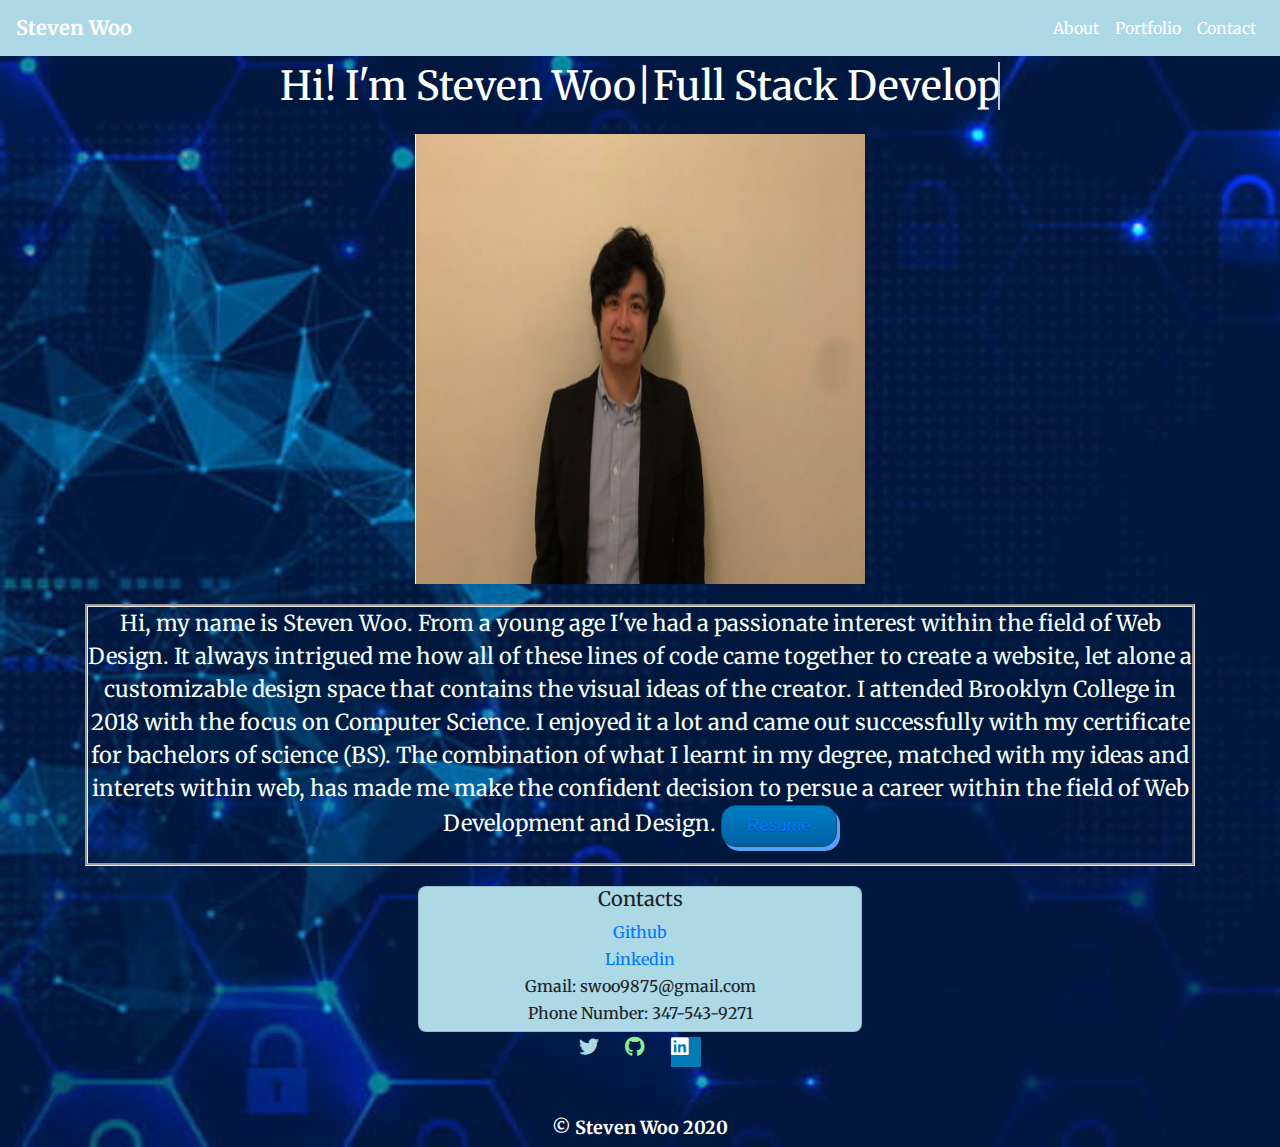
<file: index.html>
<!DOCTYPE html>
<html lang="en">

<head>
    <meta charset="UTF-8">
    <meta name="viewport" content="width=device-width, initial-scale=1.0">
    <meta http-equiv="X-UA-Compatible" content="ie=edge">
    <link rel="stylesheet" href="https://cdnjs.cloudflare.com/ajax/libs/twitter-bootstrap/4.5.2/css/bootstrap.min.css">
    <link rel="stylesheet" href="https://cdnjs.cloudflare.com/ajax/libs/font-awesome/5.15.0/css/all.min.css">
    <link rel="preconnect" href="https://fonts.gstatic.com">
    <link href="https://fonts.googleapis.com/css2?family=Merriweather&display=swap" rel="stylesheet">
    <link rel="stylesheet" href="assets/css/style.css">
    <title>Responsive Portfolio</title>
</head>

<body class="about">
    <header>
        <!--Navbar-->
        <!-- Shows the hammburger sign when the screen is smaller -->
        <nav class="navbar navbar-expand-lg navbar-light bg-light">
            <a class="navbar-brand" href="index.html">Steven Woo</a>
            <!-- bootstrap of the navbar -->
            <button class="navbar-toggler" type="button" data-toggle="collapse" data-target="#navbarNav"
                aria-controls="navbarNav" aria-expanded="false" aria-label="Toggle navigation">
                <span class="navbar-toggler-icon"></span>
            </button>
            <!-- list items on the navbar -->
            <div class="collapse navbar-collapse" id="navbarNav">
                <ul class="navbar-nav">
                    <li class="nav-item">
                        <a class="nav-link" href="index.html">About</a>
                    </li>
                    <li class="nav-item">
                        <a class="nav-link" href="portfolio.html">Portfolio</a>
                    </li>
                    <li class="nav-item">
                        <a class="nav-link" href="contact.html">Contact</a>
                    </li>
                </ul>
            </div>
        </nav>
    </header>

    <!-- Background Picture -->

    <!-- About me section-->
    <!-- the row contains a picture and paragraph -->
    <!-- col use to adjust for screen size -->
    <section class="sectOne">
        <div class="typewriter">
            <h1 class="anim-typewriter">Hi! I'm Steven Woo|Full Stack Developer</h1>
        </div>
        <div class="container">

            <figure>
                <img class="steven" src="./assets/images/me.PNG" alt="Steven">
            </figure>
            <div class="description">
                <p>
                    Hi, my name is Steven Woo.

                    From a young age I've had a passionate interest within the field of Web Design. It always
                    intrigued me how all of these lines of code came together to create
                    a website, let alone a customizable design space that contains the visual ideas of the creator.
                    I attended Brooklyn College in 2018 with the focus on Computer Science.
                    I enjoyed it a lot and came out successfully with my certificate for bachelors of science (BS).
                    The combination of what I learnt in my degree, matched with my ideas and
                    interets within web, has made me make the confident decision to persue a career within the field
                    of Web Development and Design.
                    <!-- resume link -->
                    <button class = "resume"><a href = "Resume.pdf">Resume</a></button>
                </p>

            </div>
        </div>
    </section>
    <section>
        <!-- contact information with my emails -->
        <div class="container">
            <div class="row">
                <div class="col-sm-12">
                    <div class="card">
                        <h5 class="card-title">Contacts</h5>
                        <a href = "https://github.com/swoo328"><h6>Github</h6></a>
                        <a href = "https://www.linkedin.com/in/steven-woo-7b0800121/"><h6>Linkedin</h6></a>
                        <h6>Gmail: swoo9875@gmail.com</h6>
                        <h6>Phone Number: 347-543-9271</h6>
                    </div>
                </div>
            </div>
        </div>
    </section>
    <!-- JS libraries -->
    <script src="https://cdnjs.cloudflare.com/ajax/libs/jquery/3.5.1/jquery.slim.min.js"></script>
    <script src="https://cdnjs.cloudflare.com/ajax/libs/popper.js/1.16.1/umd/popper.min.js"></script>
    <script src="https://cdnjs.cloudflare.com/ajax/libs/twitter-bootstrap/4.5.2/js/bootstrap.min.js"></script>
    <!-- footer -->
    <!-- twitter, facebook and github icons -->
    <div class="social d-flex justify-content-center">
        <a class="mx-2" href="https://twitter.com/StevenW59689023"><i class="fab fa-twitter"></i></a>
        <a class="mx-2" href="https://github.com/swoo328/"><i class="fab fa-github"></i></a>
        <a class="mx-2" href="https://www.linkedin.com/in/steven-woo-7b0800121/"><i class="fab fa-linkedin"></i></a>
        <!-- link for downloadable resume -->
    </div>
    <footer>
        <!-- copyright -->
        <h3>© Steven Woo 2020</h3>
    </footer>
</body>

</html>
</file>
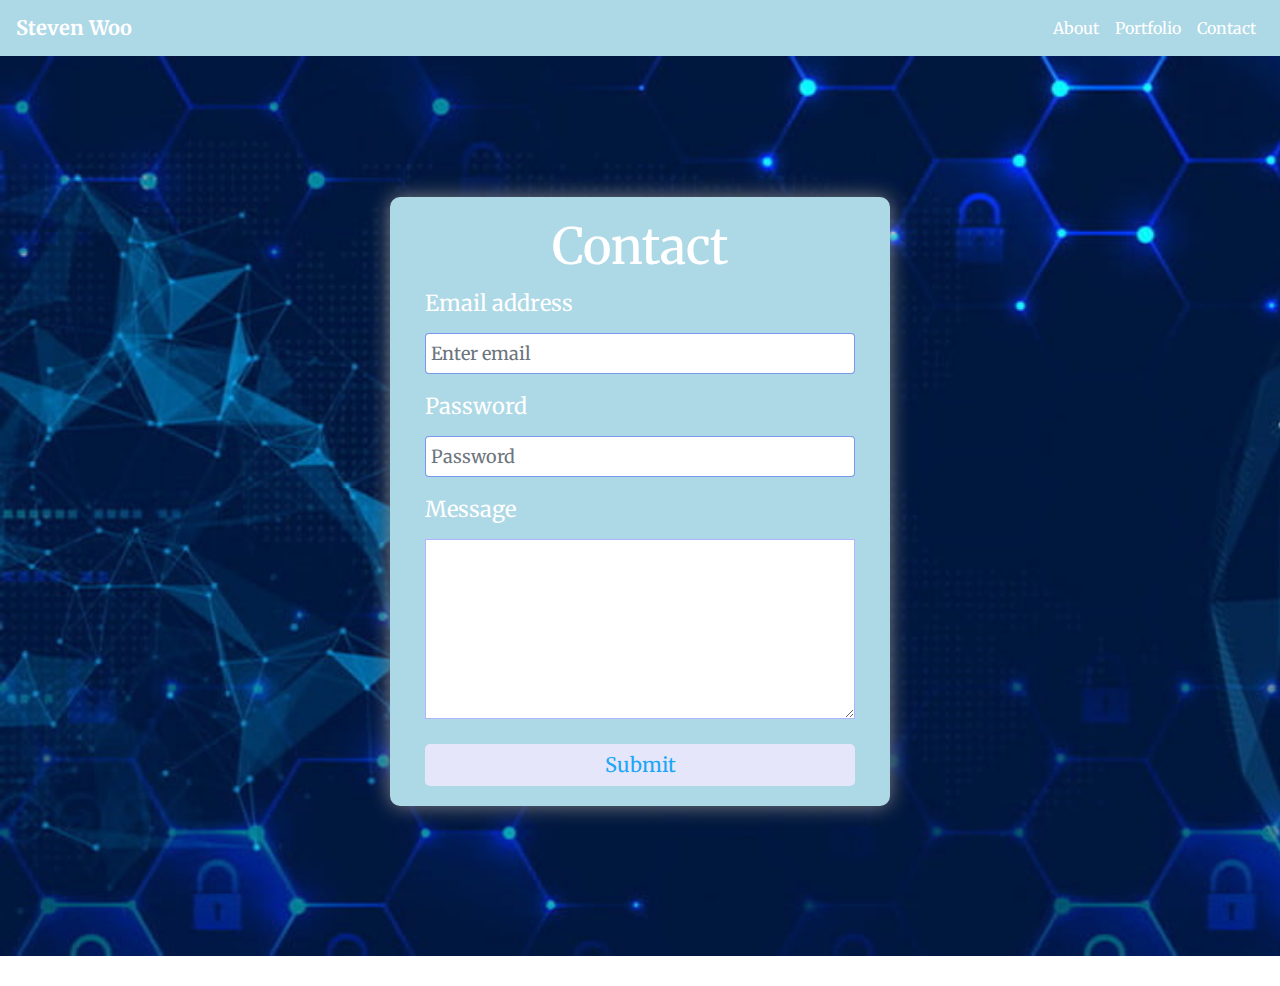
<file: contact.html>
<!DOCTYPE html>
<html lang="en">

<head>
  <meta charset="UTF-8">
  <meta name="viewport" content="width=device-width, initial-scale=1.0">
  <meta http-equiv="X-UA-Compatible" content="ie=edge">
  <link rel="stylesheet" href="https://cdnjs.cloudflare.com/ajax/libs/twitter-bootstrap/4.5.2/css/bootstrap.min.css">
  <link rel="stylesheet" href="https://cdnjs.cloudflare.com/ajax/libs/font-awesome/5.15.0/css/all.min.css">
  <link rel="preconnect" href="https://fonts.gstatic.com">
  <link href="https://fonts.googleapis.com/css2?family=Merriweather&display=swap" rel="stylesheet">
  <link rel="stylesheet" href="assets/css/style.css">
  <title>Responsive Portfolio</title>
</head>

<body>
  <header>
    <!--Navbar-->
    <!-- bootstrap of the navbar -->
    <nav class="navbar navbar-expand-lg navbar-light bg-light">
      <a class="navbar-brand" href="index.html">Steven Woo</a>
      <button class="navbar-toggler" type="button" data-toggle="collapse" data-target="#navbarNav">
        <span class="navbar-toggler-icon"></span>
      </button>
      <!-- list items on the navbar -->
      <div class="collapse navbar-collapse" id="navbarNav">
        <ul class="navbar-nav">
          <li class="nav-item">
            <a class="nav-link" href="index.html">About</a>
          </li>
          <li class="nav-item">
            <a class="nav-link" href="portfolio.html">Portfolio</a>
          </li>
          <li class="nav-item">
            <a class="nav-link" href="contact.html">Contact</a>
          </li>
        </ul>
      </div>
    </nav>
  </header>
  <!-- Contact -->
  <!-- Form page with email, password, message box and submit button -->
  <section class="contact" id=contact>

    <div class="container contain">
      <div class="col-sm-12">
        <h2>Contact</h2>
        <form>
          <div class="form-group">
            <label for="email">Email address</label>
            <input type="email" class="form-control" id="email" placeholder="Enter email">
          </div>
          <div class="form-group">
            <label for="password">Password</label>
            <input type="password" class="form-control" id="password" placeholder="Password">
          </div>
          <div class="form-group">
            <label for="message">Message</label>
            <textarea name="message" id="message" col="40" row="100"></textarea>
          </div>
          <!-- sumbit button -->
          <button type="submit" class="btn btn-primary">Submit</button>
        </form>
      </div>
    </div>
  </section>
  <!-- Closing Contact -->

  <!-- JS libraries -->
  <script src="https://cdnjs.cloudflare.com/ajax/libs/jquery/3.5.1/jquery.slim.min.js"></script>
  <script src="https://cdnjs.cloudflare.com/ajax/libs/popper.js/1.16.1/umd/popper.min.js"></script>
  <script src="https://cdnjs.cloudflare.com/ajax/libs/twitter-bootstrap/4.5.2/js/bootstrap.min.js"></script>
  <!-- footer -->
  <!-- twitter, facebook and github icons -->
  <footer>
    <!-- copyright -->
    <h3>© Steven Woo 2020</h3>
  </footer>
</body>

</html>
</file>
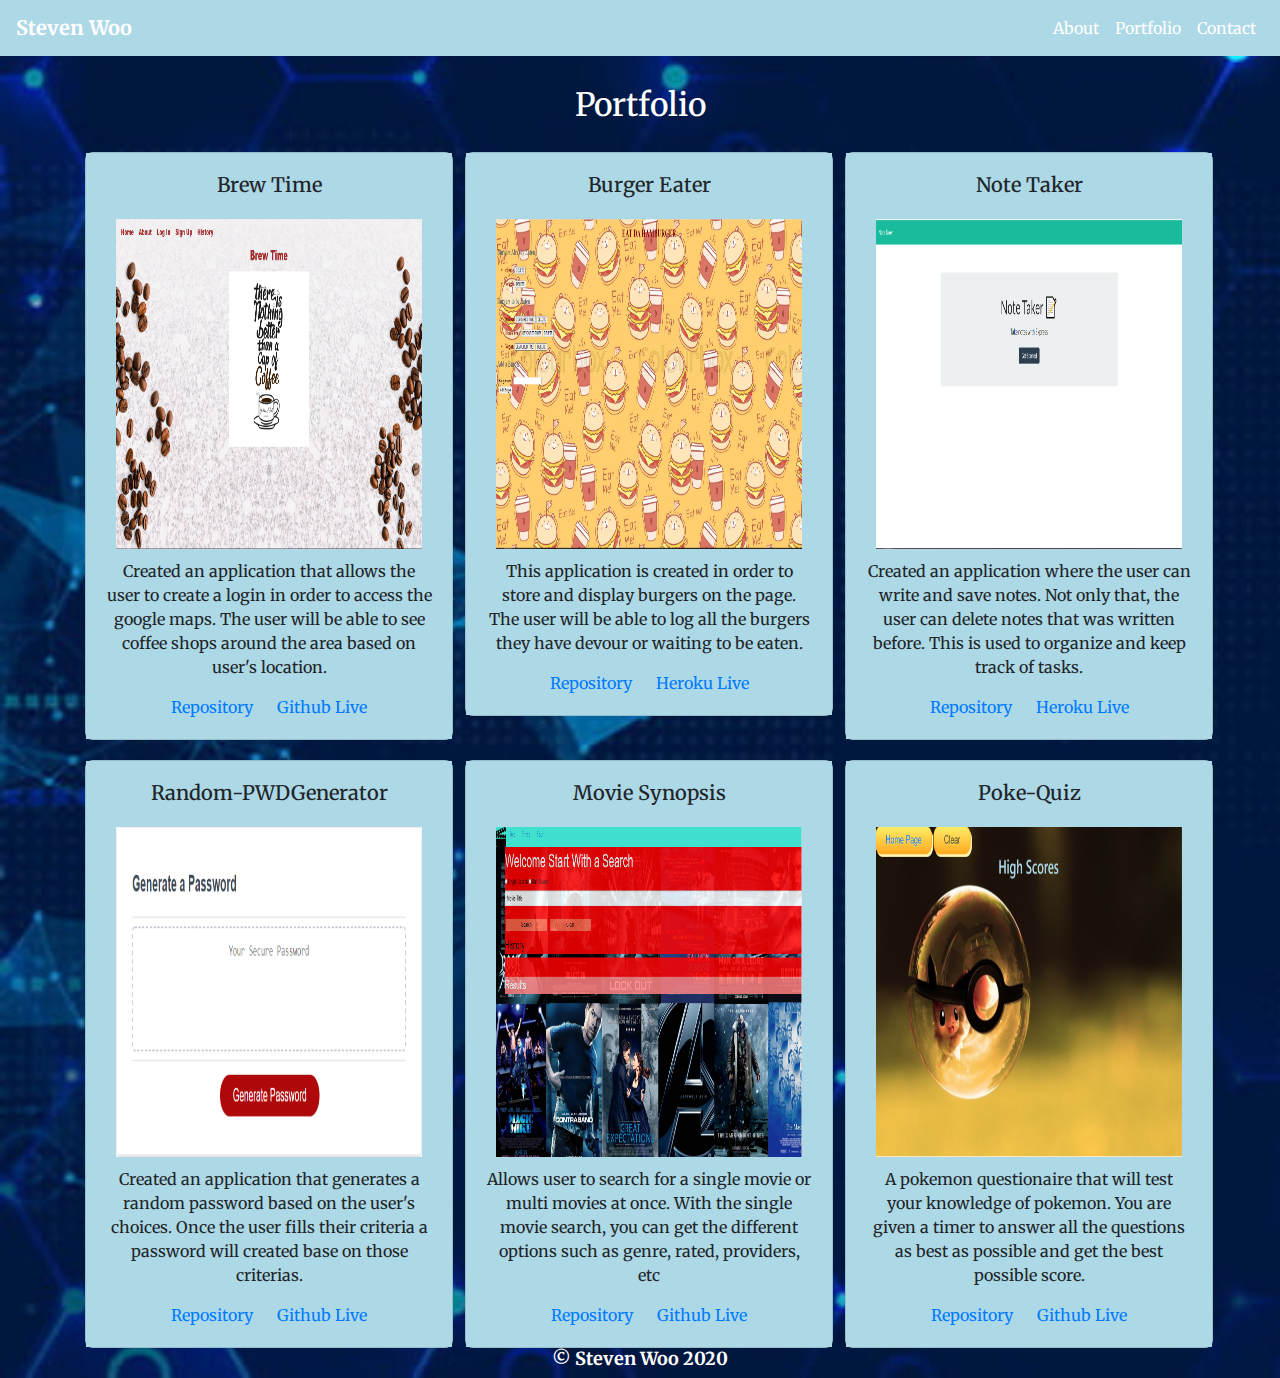
<file: portfolio.html>
<!DOCTYPE html>
<html lang="en">

<head>
  <meta charset="UTF-8">
  <meta name="viewport" content="width=device-width, initial-scale=1.0">
  <meta http-equiv="X-UA-Compatible" content="ie=edge">
  <link rel="stylesheet" href="https://cdnjs.cloudflare.com/ajax/libs/twitter-bootstrap/4.5.2/css/bootstrap.min.css">
  <link rel="stylesheet" href="https://cdnjs.cloudflare.com/ajax/libs/font-awesome/5.15.0/css/all.min.css">
  <link rel="preconnect" href="https://fonts.gstatic.com">
  <link href="https://fonts.googleapis.com/css2?family=Merriweather&display=swap" rel="stylesheet">
  <link rel="stylesheet" href="assets/css/style.css">
  <title>Responsive Portfolio</title>
</head>

<body class="portfolio-background">
  <header>
    <!-- navbar  -->
    <!-- Shows the hammburger sign when the screen is smaller -->
    <nav class="navbar navbar-expand-lg navbar-light bg-light">
      <a class="navbar-brand" href="index.html">Steven Woo</a>
      <!-- bootstrap of the navbar -->
      <button class="navbar-toggler" type="button" data-toggle="collapse" data-target="#navbarNav"
        aria-controls="navbarNav" aria-expanded="false" aria-label="Toggle navigation">
        <span class="navbar-toggler-icon"></span>
      </button>
      <div class="collapse navbar-collapse" id="navbarNav">
        <ul class="navbar-nav">
          <!-- list items of the navbar -->
          <li class="nav-item">
            <a class="nav-link" href="index.html">About</a>
          </li>
          <li class="nav-item">
            <a class="nav-link" href="portfolio.html">Portfolio</a>
          </li>
          <li class="nav-item">
            <a class="nav-link" href="contact.html">Contact</a>
          </li>
        </ul>
      </div>
    </nav>
  </header>
  <h2 class="title">Portfolio</h2>
  <!-- Portfolio -->
  <section class="portfolio" id=portfolio>
    <div class="container">
      <!-- six images of the portfolio page -->
      <!-- three on one row and three on the second row -->
      <!-- rows and columns use to adjust for screen size -->
      <div class="row">
        <div class="col-sm-12 col-lg-4">
          <div class="card" style="width: 23rem;">
            <div class="card-body">
              <h5 class="card-title">Brew Time</h5>
              <img class="img-fluid imgCenter" src="assets/images/brew.PNG" alt="coffee">
              <p class="card-text">Created an application that allows the user to create a login in order to access the google maps. 
                The user will be able to see coffee shops around the area based on user's location.
              </p>
              <a href="https://github.com/jhohing/BrewTime" class="card-link">Repository</a>
              <a href="https://apricot-shortcake-18871.herokuapp.com/" class="card-link">Github Live</a>
              
            </div>
          </div>
        </div>
        <div class="col-sm-12 col-lg-4">
          <div class="card" style="width: 23rem;">
            <div class="card-body">
              <h5 class="card-title">Burger Eater</h5>
              <img class="img-fluid imgCenter " src="assets/images/burger.PNG" alt="burger">
              <p class="card-text">This application is created in order to store and display burgers on the page.
                The user will be able to log all the burgers they have devour or waiting to be eaten. </p>
              <a href="https://github.com/swoo328/burgerEater" class="card-link">Repository</a>
              <a href="https://burgermakerr.herokuapp.com/" class="card-link">Heroku Live</a>
            </div>
          </div>
        </div>
          <div class="col-sm-12 col-lg-4">
            <div class="card" style="width: 23rem;">
              <div class="card-body">
                <h5 class="card-title">Note Taker</h5>
                <img class="img-fluid imgCenter" src="assets/images/note.PNG" alt="note">
                <p class="card-text">Created an application where the user can write and save notes. Not only that,
                  the user can delete notes that was written before. This is used to organize and keep track of tasks.
                </p>
                <a href="https://github.com/swoo328/NoteTaker" class="card-link">Repository</a>
                <a href="https://notingtake.herokuapp.com/" class="card-link">Heroku Live</a>
              </div>
            </div>
          </div>
        </div>
      </div>
    </div>
    <div class="container">
      <!-- six images of the portfolio page -->
      <!-- three on one row and three on the second row -->
      <!-- rows and columns use to adjust for screen size -->
      <div class="row">
        <div class="col-sm-12 col-lg-4">
          <div class="card" style="width: 23rem;">
            <div class="card-body">
              <h5 class="card-title">Random-PWDGenerator</h5>
              <img class="img-fluid imgCenter" src="assets/images/password.PNG" alt="movie">
              <p class="card-text">Created an application that generates a random password based on the user's choices.
                Once the user fills their criteria a password will created base on those criterias.
              </p>
              <a href="https://github.com/swoo328/Random-PWDGenerator" class="card-link">Repository</a>
              <a href="https://swoo328.github.io/Random-PWDGenerator/" class="card-link">Github Live</a>
            </div>
          </div>
        </div>
        <div class="col-sm-12 col-lg-4">
          <div class="card" style="width: 23rem;">
            <div class="card-body">
              <h5 class="card-title">Movie Synopsis</h5>
              <img class="img-fluid imgCenter " src="assets/images/movie.PNG" alt="movie">
              <p class="card-text">Allows user to search for a single movie or multi movies at once. With the single movie search, 
                you can get the different options such as genre, rated, providers, etc </p>
              <a href="https://github.com/jhohing/MovieSynopsis" class="card-link">Repository</a>
              <a href="https://jhohing.github.io/MovieSynopsis" class="card-link">Github Live</a>
            </div>
          </div>
        </div>
          <div class="col-sm-12 col-lg-4">
            <div class="card" style="width: 23rem;">
              <div class="card-body">
                <h5 class="card-title">Poke-Quiz</h5>
                <img class="img-fluid imgCenter" src="assets/images/pokemon.PNG" alt="pokemon">
                <p class="card-text">A pokemon questionaire that will test your knowledge of pokemon. You are 
                  given a timer to answer all the questions as best as possible and get the best possible score.
                </p>
                <a href="https://github.com/swoo328/Poke-Quiz-" class="card-link">Repository</a>
                <a href="https://swoo328.github.io/Poke-Quiz-/" class="card-link">Github Live</a>
              </div>
            </div>
          </div>
        </div>
      </div>
    </div>

  </section>

  <!-- JS libraries -->
  <script src="https://cdnjs.cloudflare.com/ajax/libs/jquery/3.5.1/jquery.slim.min.js"></script>
  <script src="https://cdnjs.cloudflare.com/ajax/libs/popper.js/1.16.1/umd/popper.min.js"></script>
  <script src="https://cdnjs.cloudflare.com/ajax/libs/twitter-bootstrap/4.5.2/js/bootstrap.min.js"></script>
  <!-- footer -->
  <!-- twitter and github icons -->
  <footer>
    <!-- <div class="social d-flex justify-content-center">
      <a class="mx-2" href="https://twitter.com/StevenW59689023"><i class="fab fa-twitter"></i></a>
      <a class="mx-2" href="https://github.com/swoo328/"><i class="fab fa-github"></i></a>
    </div> -->
    <!-- copyright -->
    <h3>© Steven Woo 2020</h3>
  </footer>
</body>

</html>
</file>
<file: assets/css/style.css>
*{
    padding: 0;
    margin: 0;
}

body {
    font-family: 'Merriweather', serif;
}
.resume{
    box-shadow: 3px 4px 0px 0px #54a3f7;
	background:linear-gradient(to bottom, #007dc1 5%, #0061a7 100%);
	background-color:#007dc1;
	border-radius:15px;
	border:1px solid #124d77;
	display:inline-block;
	cursor:pointer;
	color:#ffffff;
	font-family:Arial;
	font-size:17px;
	padding:7px 25px;
	text-decoration:none;
	text-shadow:0px 1px 0px #154682;
}
.resume:hover {
	background:linear-gradient(to bottom, #0061a7 5%, #007dc1 100%);
	background-color:#0061a7;
}
.resume:active {
	position:relative;
	top:1px;
}

/* Animation */
.anim-typewriter{
    position: relative;
    top: 50%;  
    width: 18em;
    margin: 0 auto;
    color:white;
    margin-top: 30px;
    border-right: 2px solid rgba(255,255,255,.75);
    text-align: center;
    white-space: nowrap;
    overflow: hidden;
    transform: translateY(-50%);  
    animation: typewriter 4s steps(44) 1s 1 normal both,
             blinkTextCursor 500ms steps(44) infinite normal;
}
@keyframes typewriter{
  from{width: 0;}
  to{width: 21em;}
}
@keyframes blinkTextCursor{
  from{border-right-color: rgba(255,255,255,.75);}
  to{border-right-color: transparent;}
}
/* homepage photo */
.steven{
    display: block;
    margin-left: auto;
    margin-right: auto;
    height:450px;
    width:450px;
}

/* CSS for the index.html */
/* background for my index.html */
.about{
    background-image:url('../images/background6.jpg');
    background-size: cover;
    background-repeat: no-repeat;
}

/* portfolio background */
.portfolio-background{
    background-image:url('../images/background6.jpg');
    background-size: cover;
    background-repeat: no-repeat;
}

/* contact CSS */
.contact{
    height: 100vh;
    width: 100%;
    background-image:url('../images/background6.jpg');
    background-repeat: no-repeat;
    background-size: cover;
    display: flex;
    align-items: center;
    justify-content: center;
}
/* css for the container in the contact section */
.contain{
    height: 70vh;
    width: 90%;
    max-width: 500px;
    margin : 0 auto;
    padding: 20px;
    box-shadow: 0px 0px 20px gray;
    background-color: lightblue;
    border-radius: 10px;
    margin-bottom: 10px;
}

/* form group css */
.form-group{
    width:100%;
    margin-top:10px;
    font-size: 22px;
}

/* message box height */
.form-group textarea{
    height:20vh;
}

/* cssing in the text area of the form section */
.form-group input,
.form-group textarea{
    width:100%;
    padding: 5px;
    border: 1px solid rgba(0,0,255,0.3);
    font-size: 18px;
    /* space between the input and the label */
    margin-top: 5px;
}

/* message box moves up and down */
textarea{
    resize:vertical;
}

/* label text color for the contact section  */
label{
    color:white;
}

/* h2 css for the contact.html */
.contact h2{
     color:white;
     margin-bottom:5px;
 }

/* css the sumbit button */
.btn-primary{
    width:100%;
    background-color:lavender;
    color: rgb(27,166,247);
    border:none;
    font-size: 20px;
    border-radius: 5px;
    text-align: center;
}
/* hover color for the button */
.btn-primary:hover{
    background-color:#67B7D1;
}

 /*Portfolio CSS */
 section h2{
     font-size:50px;
     color:antiquewhite;
     margin-bottom:30px;
 }

/* navbar CSS */
/* Change the background color of my navbar to lightblue */
.navbar
{
    background-color:lightblue !important;
}
/* Change the first item of my navbar to white */
.navbar .navbar-brand{
    color: White;
    font-weight:bold;
    font-size: 20px;
}
/* Change the list items text color to white */
.navbar .nav-item a{
    color:white !important;
}
.navbar .nav-item:hover{
    opacity:0.3;
}
/* move the content to the right */
.navbar-nav{
    margin-left:auto;
}

.sectOne{
    margin-top:20px;
}
/* giving space between the nav and h2 */
.title{
    margin-top:30px;
}

h2{
    text-align: center;
    color:white;
}

/* Portfolio images CSS */
.imgCenter{
 margin-top:20px;
 width: 450px;
 height: 350px;
 padding:10px;
 display: block;
 margin: auto;
}

/* parapgraph css */
/* color, groove border and text is center */
.description{
 color:mintcream;
 text-align: center;
 border-style:groove;
 display:block;
 font-size:22px;
 margin: 0 auto;
 margin-top:20px;
}
/* card body blue background */
.card-body{
    background-color: lightblue;
}
/* card box CSS */
 .card{
     width:40%;
     text-align: center;
     display:flex;
     justify-content: center;
     font-size:16px;
     margin:0 auto;
     margin-top: 20px;
     background-color:lightblue;
     border-radius: 8px;

 }
/* footer h3 CSS */
footer h3{
    color:white;
    font-weight:bold;
    font-size:18px;
    text-align: center;
    /* position: fixed;  */
    bottom: 0; 
    width: 100%;
}
/* icon CSS */
.justify-content-center{
    margin-bottom:50px;
}
/* twitter icon */
.fa-twitter{
    color:lightblue;
    font-size:20px;
    width:30px;
    height:30px;
    margin-top: 5px;
}
/* github icon */
.fa-github{
    color:lightgreen;
    font-size:20px;
    width:30px;
    height:30px;
    margin-top: 5px;
}
/* linkedin icon */
.fa-linkedin {
    background: #007bb5;
    color: white;
    font-size:20px;
    width:30px;
    height:30px;
    margin-top: 5px;
  }
  
/* view for laptop screens */
@media only screen and (min-width: 768px){
    /* adjusting the height of the contact page for laptop size and bigger */
    .contain{
        height:auto;
    }
}
/* view for smaller devices */
@media only screen and (max-width: 768px){
    /* contact in the index.html page CSS  */
     .card{
        width:80%;
        margin-bottom:50px;
    }
    /* adjusting the paragraph to fit in smaller screen size */
    p{
        display:block;
        margin:0 auto;
        margin-top:10px;
    }
    /* adjusting about me picture size for smaller screen size */
    .steven{
       width:300px;
       display:block;
       margin:0 auto; 
    }
    /* adjusting the portfolio size for smaller screen size
    .imgCenter{
        display:block;
        margin:0 auto; 
    } */
    /* adjusting the contact form height for smaller screen size */
    .contain{
        height:auto;
    }
}
</file>
